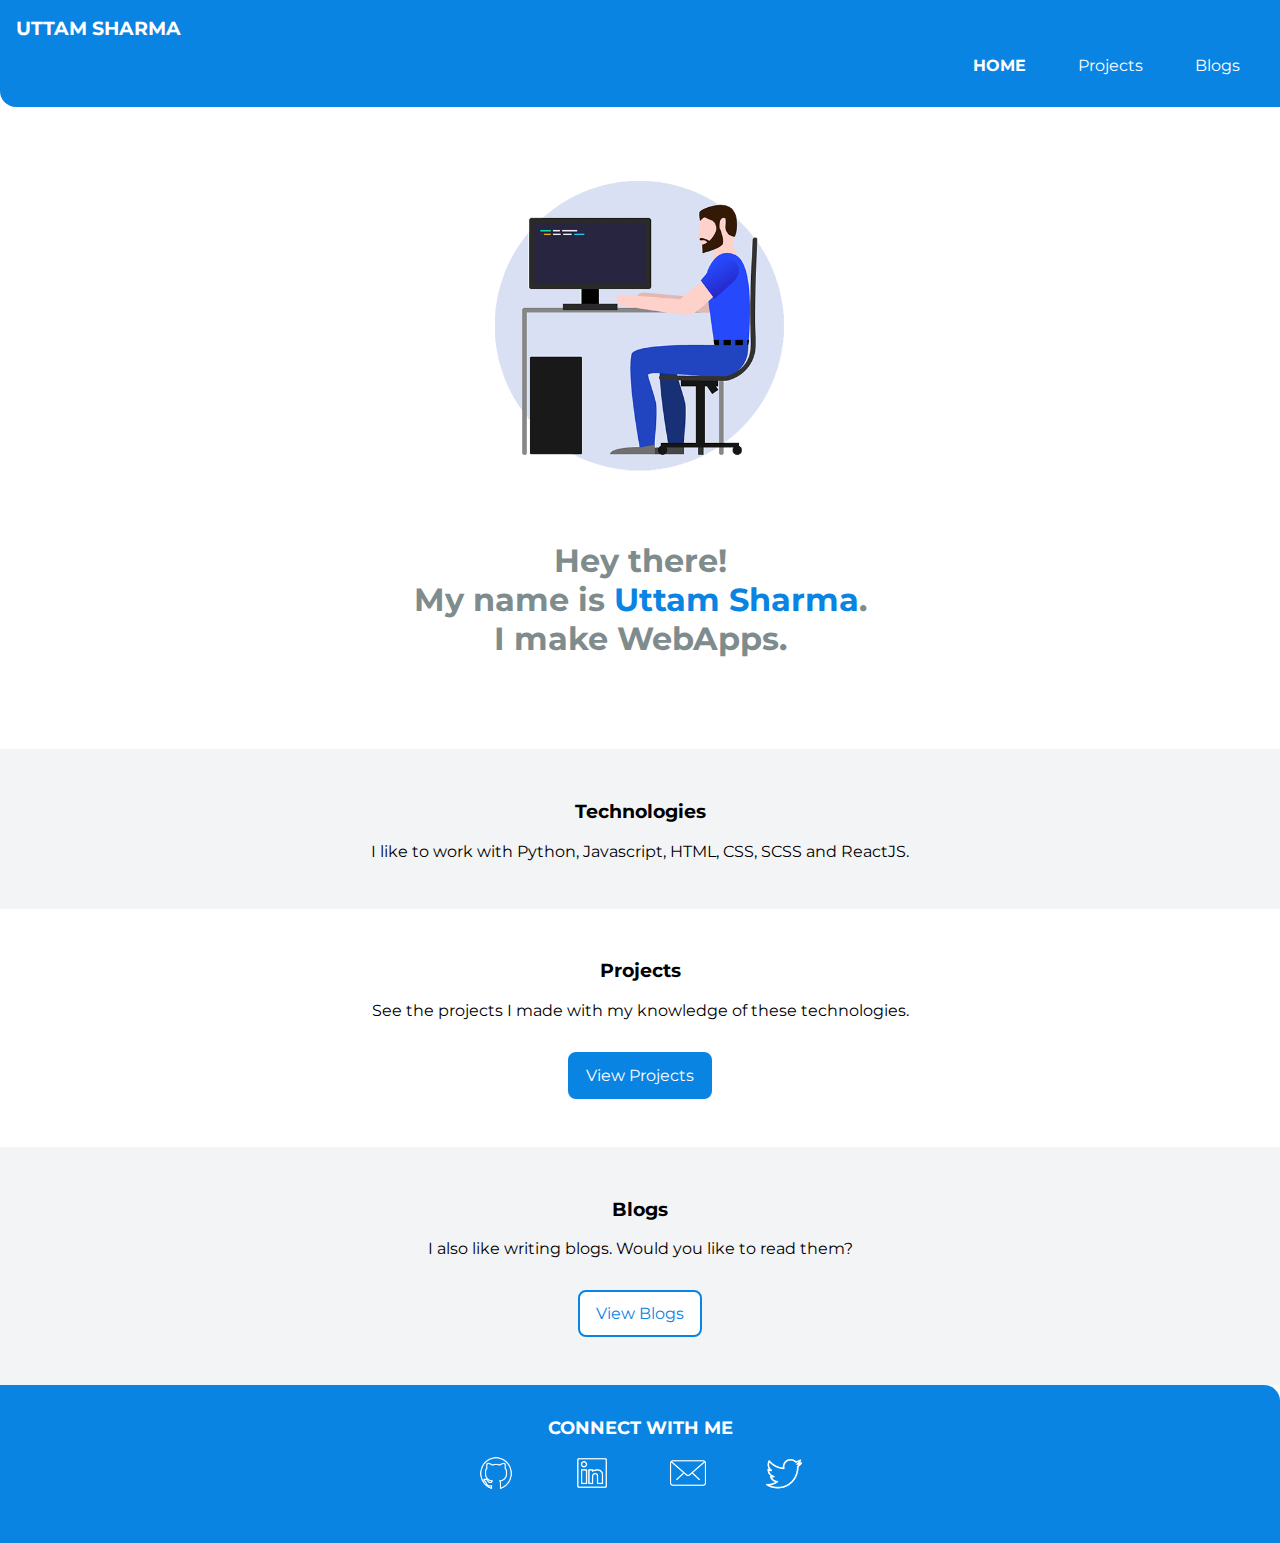
<file: index.html>
<!DOCTYPE html>
<html lang="en">

<head>
    <meta charset="UTF-8">
    <meta http-equiv="X-UA-Compatible" content="IE=edge">
    <meta name="viewport" content="width=device-width, initial-scale=1.0">
    <link rel="stylesheet" href="styles.css" />
    <title>Uttam</title>
</head>

<body>
    <nav class="navigation container">
        <div class="nav-brand">UTTAM SHARMA</div>
        <ul class="unordered-list nav-pills">
            <li class="inline-list-item">
                <a class="link active-link" href="/">HOME</a>
            </li>
            <li class="inline-list-item">
                <a class="link" href="/projects.html">Projects</a>
            </li>
            <li class="inline-list-item">
                <a class="link" href="/blogs.html">Blogs</a>
            </li>
        </ul>
    </nav>

    <header class="hero">
        <img class="hero-img" src="/images/hero.gif" alt="">
        <h1 class="hero-heading">Hey there! <br>
            My name is <span class="heading-inverted">Uttam Sharma</span>.
            <br>I make WebApps.
        </h1>
        <h1 class="hero-heading"></h1>
    </header>

    <section class="section ow">
        <div class="container container-center">
            <h3>Technologies</h3>
            <p>I like to work with Python, Javascript, HTML, CSS, SCSS and ReactJS.</p>
        </div>
    </section>

    <section class="section">
        <div class="container container-center">
            <h3>Projects</h3>
            <p>See the projects I made with my knowledge of these technologies.</p>
            <a href="/projects.html" class="link primary-link">View Projects</a>
        </div>
    </section>

    <section class="section ow">
        <div class="container container-center">
            <h3>Blogs</h3>
            <p>I also like writing blogs. Would you like to read them?</p>
            <a href="/blogs.html" class="link secondary-link">View Blogs</a>
        </div>
    </section>

    <footer class="footer">
        <div class="footer-header">CONNECT WITH ME</div>
        <ul class="social-links unordered-list">
            <li class="inline-list-item">
                <a class="link" href="https://github.com/LordUttam/" target="_blank">
                    <img class="social-icons" src="/images/github1.png" alt="Github" />
                </a>
            </li>

            <li class="inline-list-item">
                <a class="link" href="https://www.linkedin.com/in/uttam-sharma-55a588178/" target="_blank">
                    <img class="social-icons" src="/images/linkedin.png" alt="LinkedIn">
                </a>
            </li>

            <li class="inline-list-item">
                <a class="link" href="mailto:sharmaji.uttam@gmail.com" target="_blank">
                    <img class="social-icons" src="/images/mail1.png" alt="Mail" />
                </a>
            </li>

            <li class="inline-list-item">
                <a class="link" href="https://twitter.com/LordUttam" target="_blank">
                    <img class="social-icons" src="/images/twitter1.png" alt="Twitter" />
                </a>
            </li>
        </ul>
    </footer>

</body>

</html>
</file>
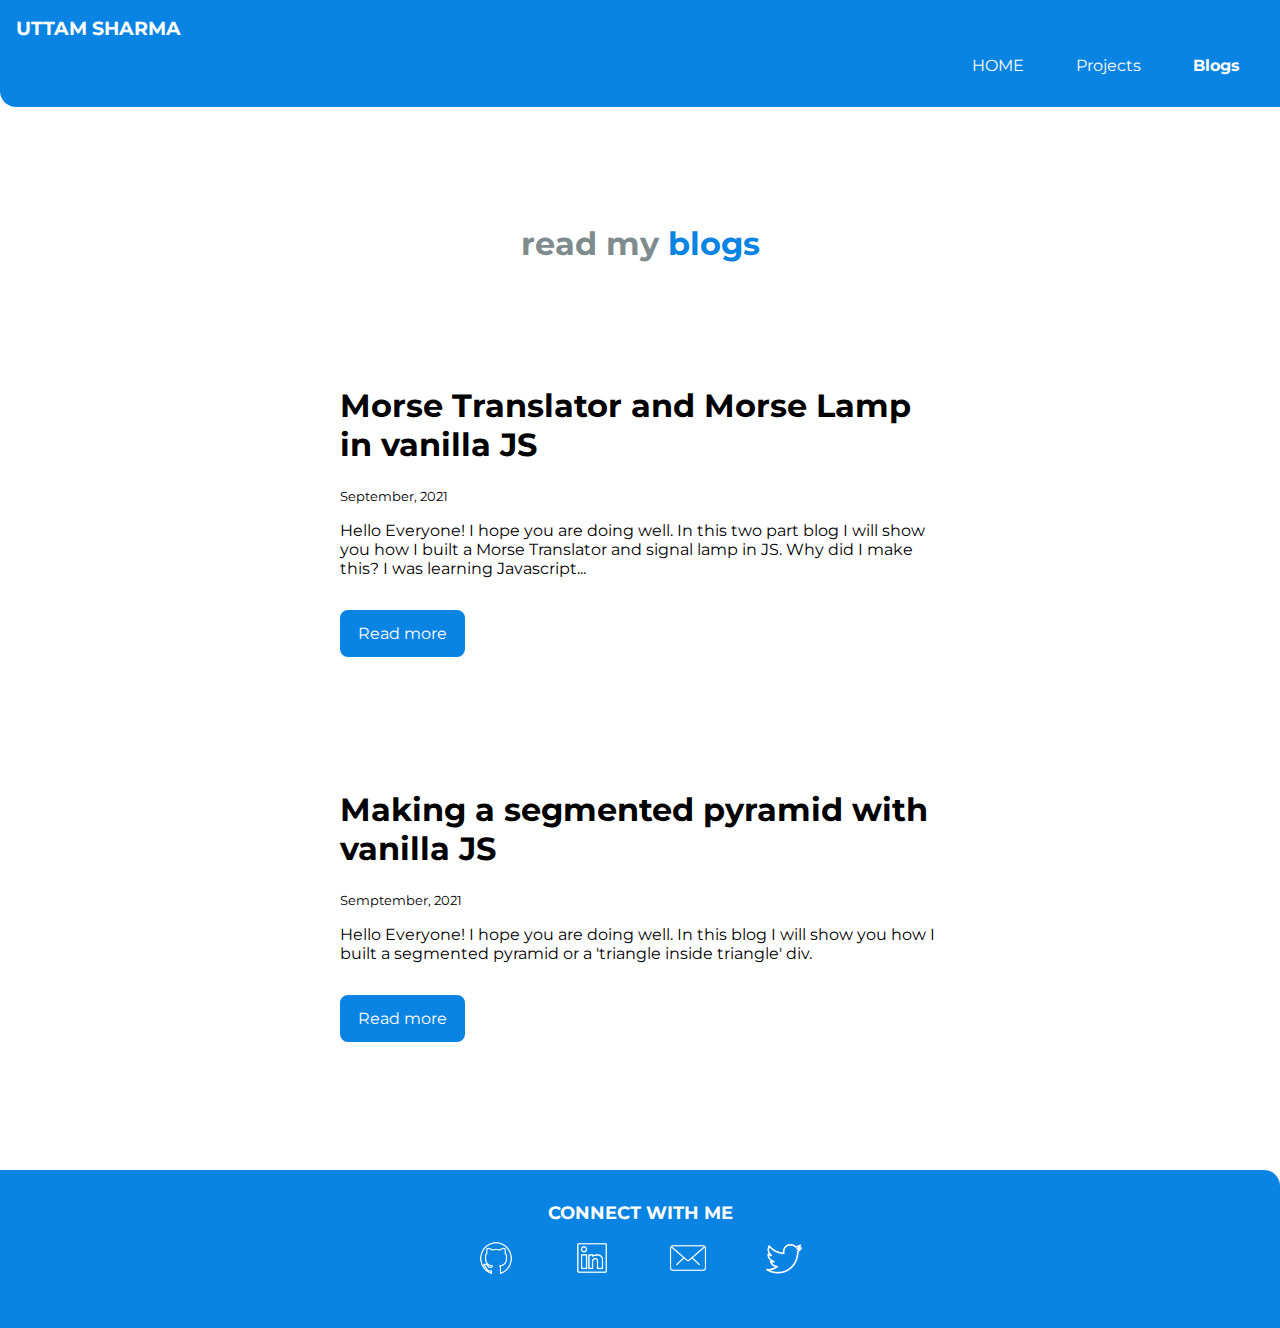
<file: blogs.html>
<!DOCTYPE html>
<html lang="en">

<head>
    <meta charset="UTF-8">
    <meta http-equiv="X-UA-Compatible" content="IE=edge">
    <meta name="viewport" content="width=device-width, initial-scale=1.0">
    <link rel="stylesheet" href="styles.css" />
    <title>Uttam | Blogs</title>
</head>

<body>

    <nav class="navigation container">
        <div class="nav-brand">UTTAM SHARMA</div>
        <ul class="unordered-list nav-pills">
            <li class="inline-list-item">
                <a class="link" href="/">HOME</a>
            </li>
            <li class="inline-list-item">
                <a class="link" href="/projects.html">Projects</a>
            </li>
            <li class="inline-list-item">
                <a class="link active-link" href="/blogs.html">Blogs</a>
            </li>
        </ul>
    </nav>

    <header class="hero" style="padding: 5rem;">
        <h1 class="hero-heading">read my<span class="heading-inverted"> blogs</span></h1>
    </header>

    <ul class="unordered-list">
        <li>
            <article class="showcase-blog container container-center">
                <h1>Morse Translator and Morse Lamp in vanilla JS</h1>
                <small>September, 2021</small>
                <p>
                    Hello Everyone! I hope you are doing well. In this two part blog I will show
                    you how I built a Morse Translator and signal lamp in JS.
                    Why did I make this? I was learning Javascript...
                </p>

                <a class="link primary-link"
                    href="https://uttam.hashnode.dev/morse-translator-and-morse-lamp-in-vanilla-js">Read more</a>
            </article>
        </li>

        <li>
            <article class="showcase-blog container container-center">
                <h1>Making a segmented pyramid with vanilla JS</h1>
                <small>Semptember, 2021</small>
                <p>
                    Hello Everyone! I hope you are doing well. In this blog I will
                    show you how I built a segmented pyramid or a 'triangle inside triangle' div.
                </p>

                <a class="link primary-link" href="https://uttam.hashnode.dev/making-segmented-pyramid-with-css">Read
                    more</a>
            </article>
        </li>

    </ul>


    <footer class="footer">
        <div class="footer-header">CONNECT WITH ME</div>
        <ul class="social-links unordered-list">
            <li class="inline-list-item">
                <a class="link" href="https://github.com/LordUttam/" target="_blank">
                    <img class="social-icons" src="images/github1.png" alt="Github" />
                </a>
            </li>

            <li class="inline-list-item">
                <a class="link" href="https://www.linkedin.com/in/uttam-sharma-55a588178/" target="_blank">
                    <img class="social-icons" src="images/linkedin.png" alt="LinkedIn">
                </a>
            </li>

            <li class="inline-list-item">
                <a class="link" href="mailto:sharmaji.uttam@gmail.com" target="_blank">
                    <img class="social-icons" src="images/mail1.png" alt="Mail" />
                </a>
            </li>

            <li class="inline-list-item">
                <a class="link" href="https://twitter.com/LordUttam" target="_blank">
                    <img class="social-icons" src="/images/twitter1.png" alt="Twitter" />
                </a>
            </li>
        </ul>
    </footer>

</body>

</html>
</file>
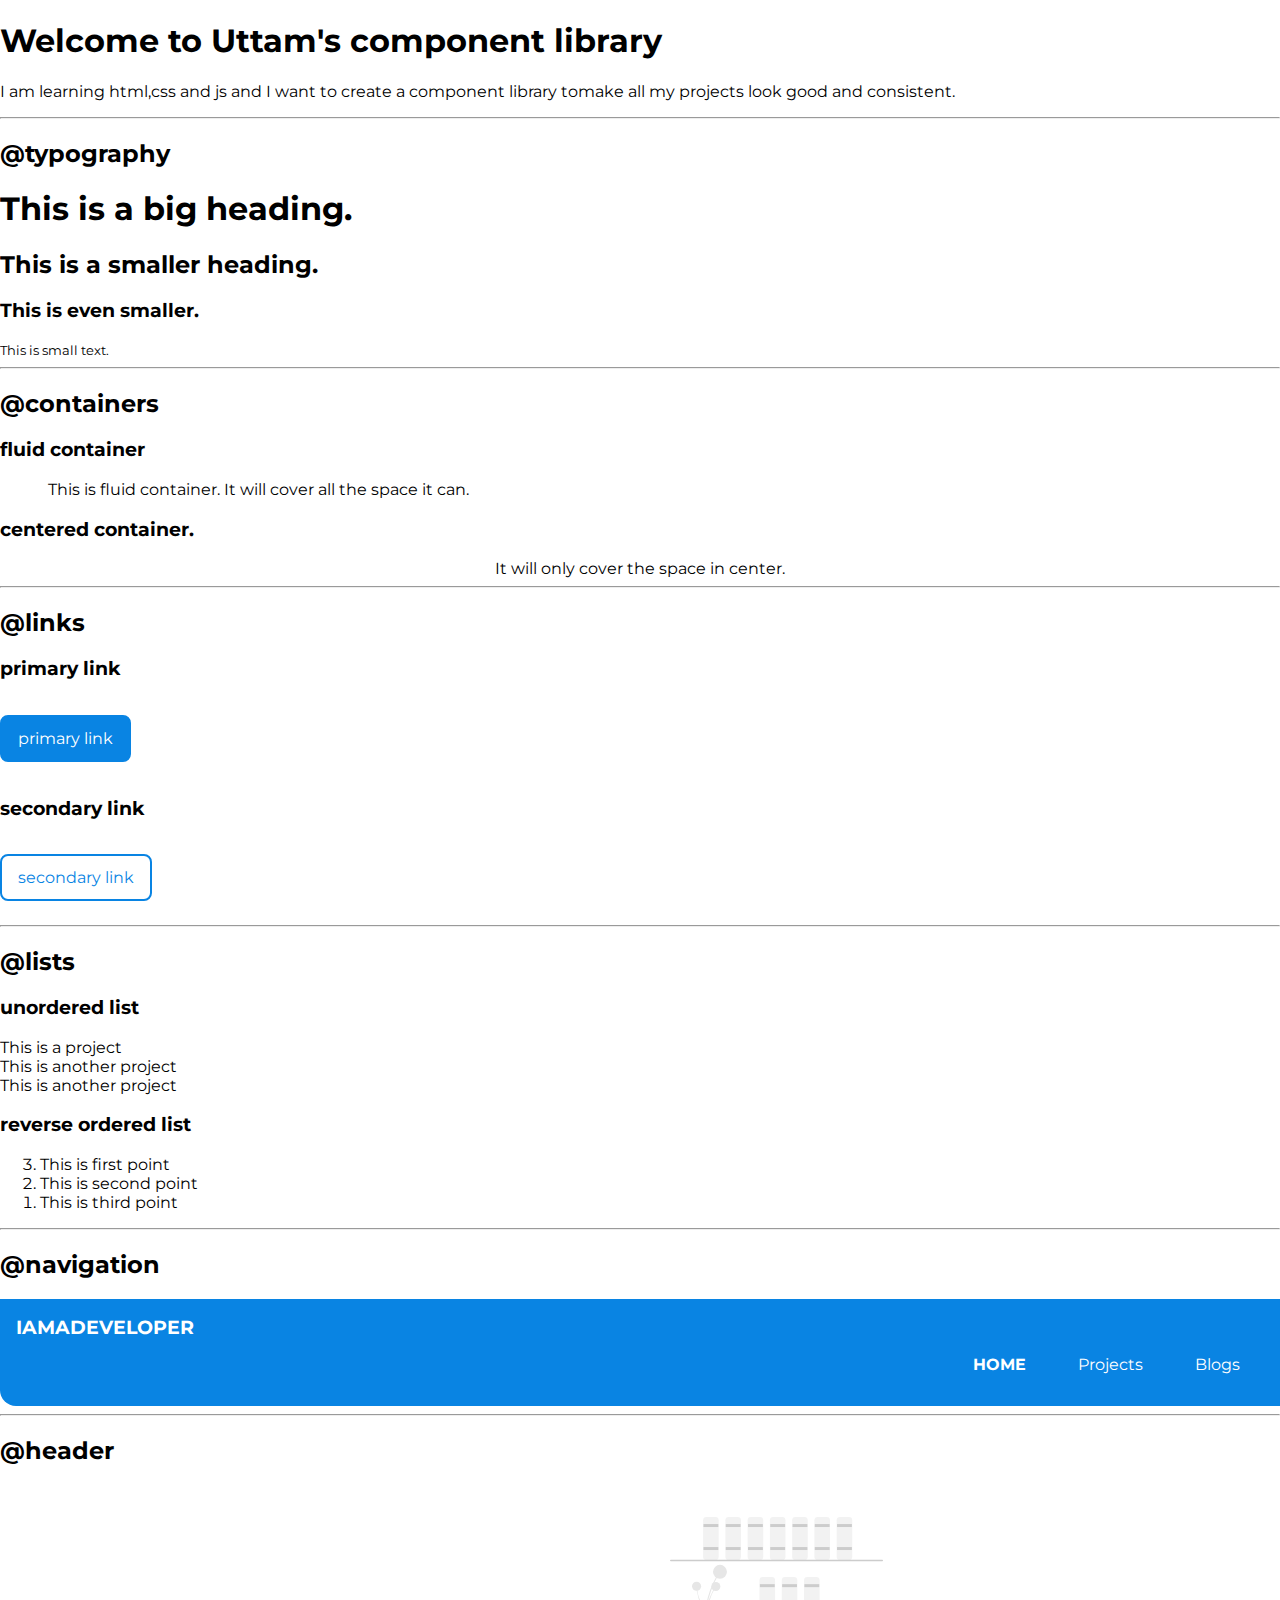
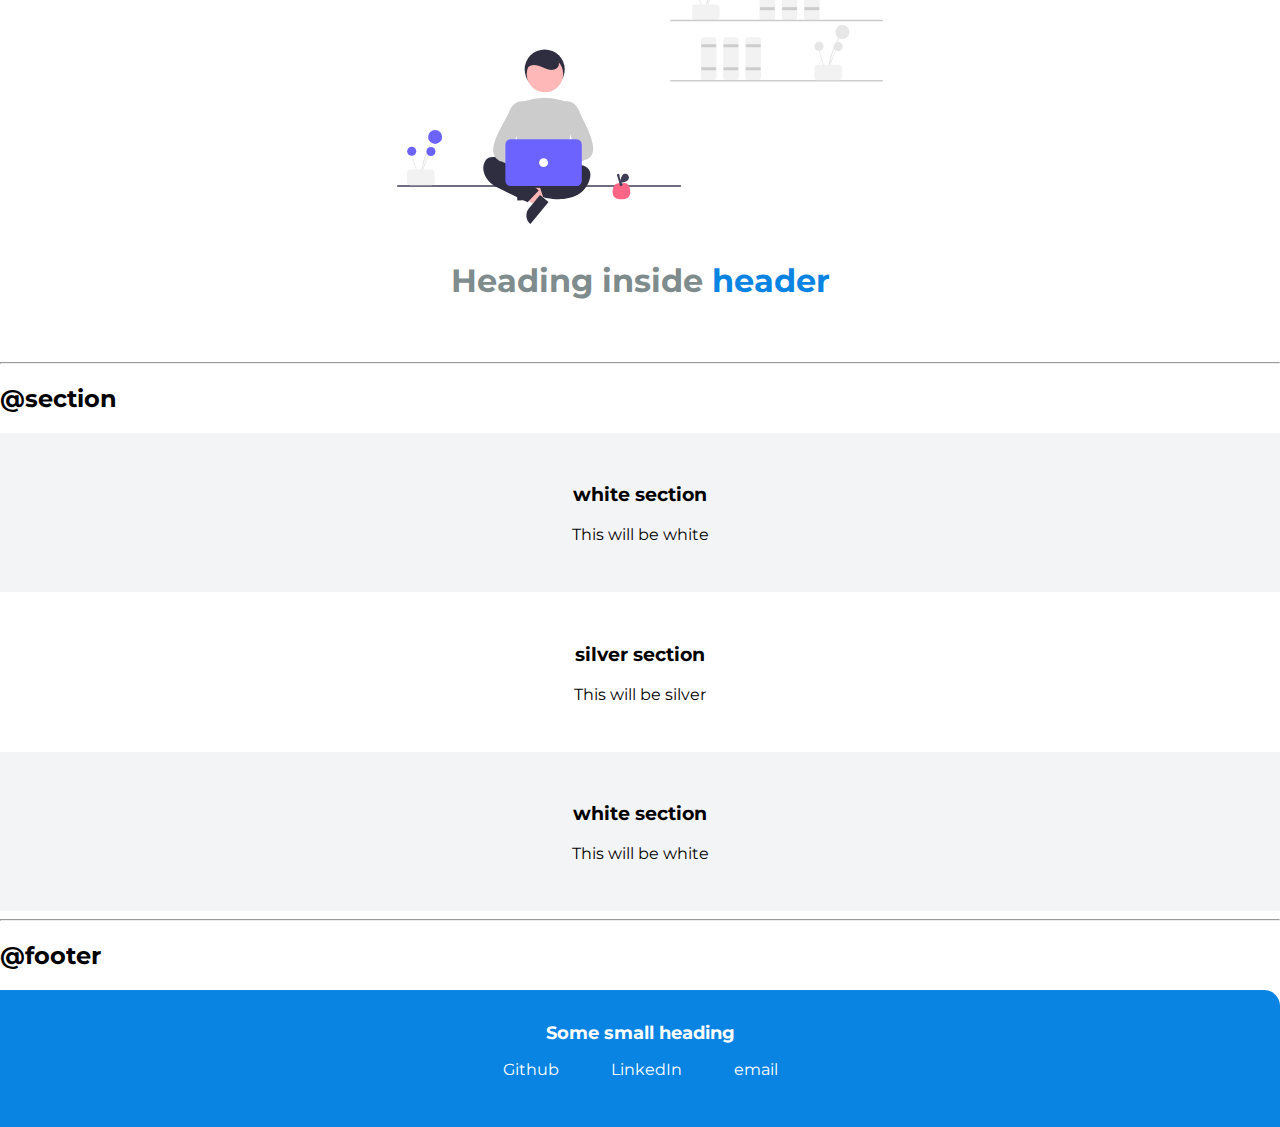
<file: components.html>
<!DOCTYPE html>
<html lang="en">
<head>
    <meta charset="UTF-8">
    <meta http-equiv="X-UA-Compatible" content="IE=edge">
    <meta name="viewport" content="width=device-width, initial-scale=1.0">
    <link rel="stylesheet" href="styles.css">
    <title>components</title>
</head>
<body>
    <h1>Welcome to Uttam's component library</h1>
    <p>I am learning html,css and js and I want to create 
        a component library tomake all my projects look good and consistent.</p>
    
    <hr>

    <h2>@typography</h2>
    <h1>This is a big heading.</h1>
    <h2>This is a smaller heading.</h2>
    <h3>This is even smaller.</h3>
    <small>This is small text.</small>

    <hr>

    <h2>@containers</h2>
    <h3>fluid container</h3>
    <div class="container">This is fluid container. It will cover all the space it can.</div>
    <h3>centered container.</h3>
    <div class="container container-center">It will only cover the space in center.</div>

    <hr>

    <h2>@links</h2>
    <h3>primary link</h3>
    <a href="" class="link primary-link">primary link</a>
    <h3>secondary link</h3>
    <a href="" class="link secondary-link">secondary link</a>

    <hr>
    <h2>@lists</h2>
    <h3>unordered list</h3>

    <ul class="unordered-list">
        <li>This is a project</li>
        <li>This is another project</li>
        <li>This is another project</li>
    </ul>

    <h3> reverse ordered list</h3>
    <ol reversed>
        <li>This is first point</li>
        <li>This is second point</li>
        <li>This is third point</li>
    </ol>
    
    <hr>

    <h2>@navigation</h2>
    <nav class="navigation container">
        <div class="nav-brand">IAMADEVELOPER</div>
        <ul class="unordered-list nav-pills">
            <li class="inline-list-item">
                <a class="link active-link" href="/">HOME</a>
            </li>
            <li class="inline-list-item">
                <a class="link" href="/projects.html">Projects</a>
            </li>
            <li class="inline-list-item">
                <a class="link" href="/blogs.html">Blogs</a>
            </li>
        </ul>
    </nav>
    <hr>
    
    <h2>@header</h2>
    <header class="hero">
        <img class="hero-img" src="images/hero.svg" alt="">
        <h1 class="hero-heading">Heading inside <span class="heading-inverted">header</span></h1>
    </header>

    <hr>
    <h2>@section</h2>
    <section class="section">
        <h3>white section</h3>
        <p>This will be white</p>
    </section>

    <section class="section ow">
        <h3>silver section</h3>
        <p>This will be silver</p>
    </section>
    
    <section class="section">
        <h3>white section</h3>
        <p>This will be white</p>
    </section>
    <hr>

    <h2>@footer</h2>
    <footer class="footer">
        <div class="footer-header">Some small heading</div>
        <ul class="social-links unordered-list">
            <li class="inline-list-item"><a class="link" href="#">Github</a></li>
            <li class="inline-list-item"><a class="link" href="#">LinkedIn</a></li>
            <li class="inline-list-item"><a class="link" href="#">email</a></li>
        </ul>
    </footer>


</body>
</html>
</file>
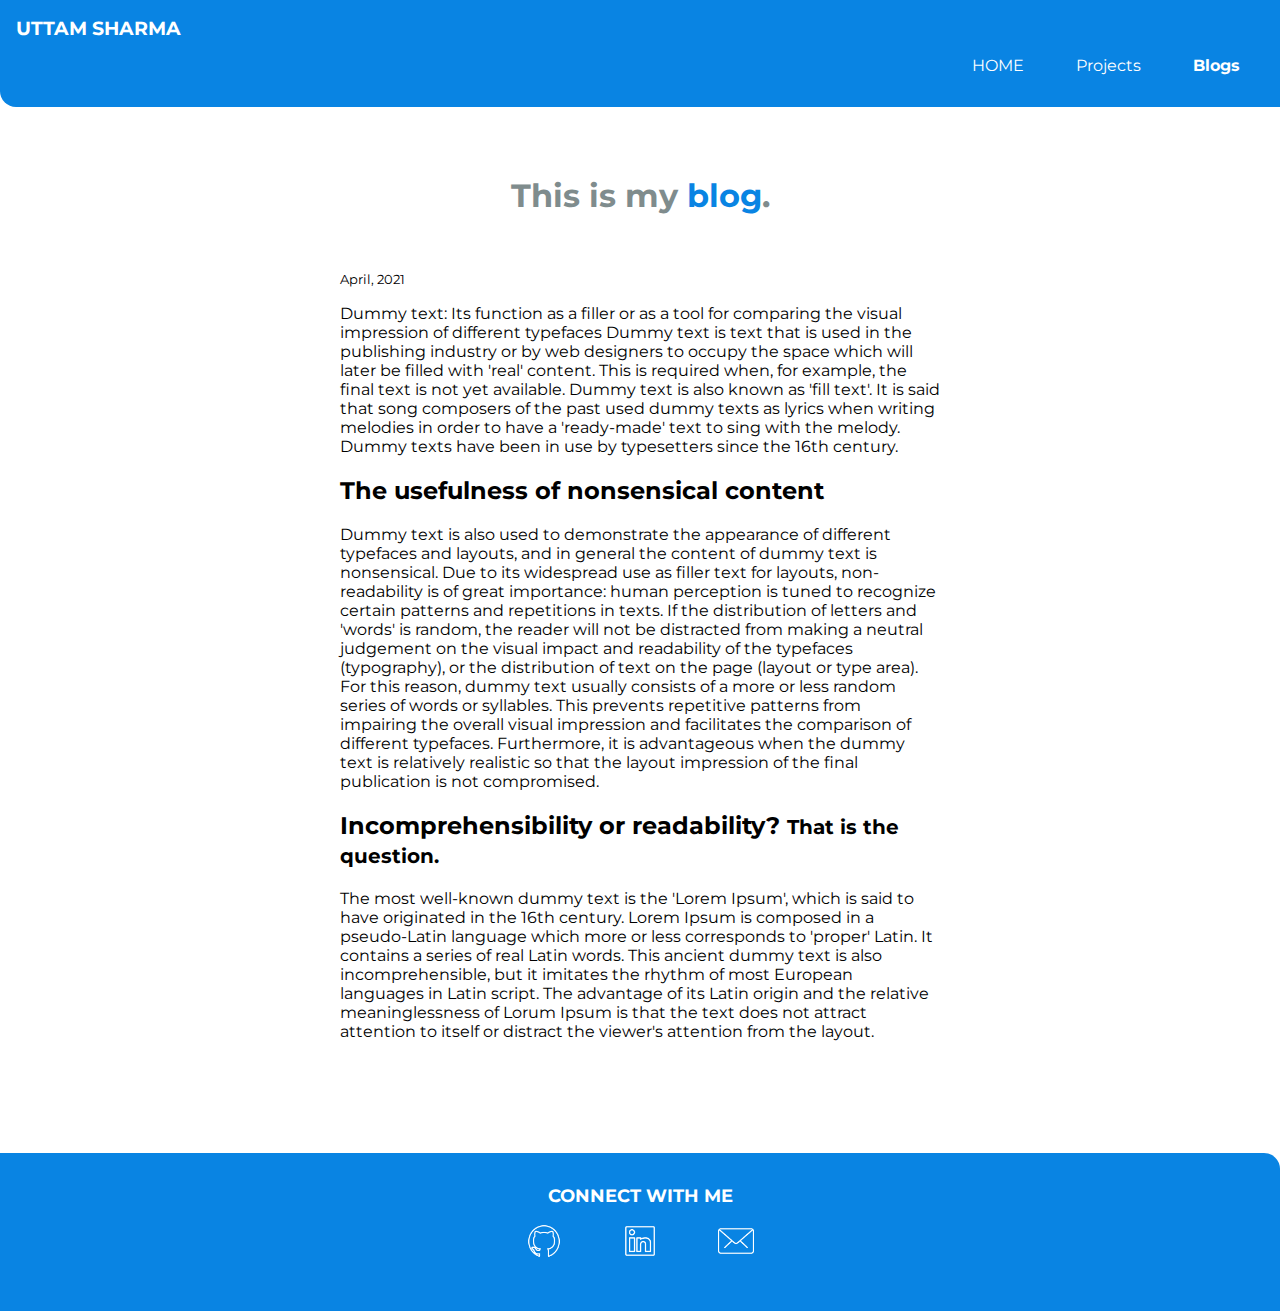
<file: demoblog.html>
<!DOCTYPE html>
<html lang="en">
<head>
    <meta charset="UTF-8">
    <meta http-equiv="X-UA-Compatible" content="IE=edge">
    <meta name="viewport" content="width=device-width, initial-scale=1.0">
    <link rel="stylesheet" href="styles.css" />
    <title>Uttam | Blog</title>
</head>
<body>

    <nav class="navigation container">
        <div class="nav-brand">UTTAM SHARMA</div>
        
        <ul class="unordered-list nav-pills">
            <li class="inline-list-item">
                <a class="link" href="/">HOME</a>
            </li>
            <li class="inline-list-item">
                <a class="link" href="/projects.html">Projects</a>
            </li>
            <li class="inline-list-item">
                <a class="link active-link" href="/blogs.html">Blogs</a>
            </li>
        </ul>
    </nav>

    
    <header class="hero">
        <h1 class="hero-heading">This is my <span class="heading-inverted">blog</span>.</h1>
    </header>



    <article class="container-center showcase-blog">
        <small>April, 2021</small>
        <p>
            Dummy text: Its function as a filler or as a tool for comparing the visual impression of different typefaces Dummy text is text that is used in the publishing industry or by web designers to occupy the space which will later be filled with 'real' content. This is required when, for example, the final text is not yet available. Dummy text is also known as 'fill text'. It is said that song composers of the past used dummy texts as lyrics when writing melodies in order to have a 'ready-made' text to sing with the melody. Dummy texts have been in use by typesetters since the 16th century.
        </p>

        <h2>The usefulness of nonsensical content</h2>
        <p>
            Dummy text is also used to demonstrate the appearance of different typefaces and layouts, and in general the content of dummy text is nonsensical. Due to its widespread use as filler text for layouts, non-readability is of great importance: human perception is tuned to recognize certain patterns and repetitions in texts. If the distribution of letters and 'words' is random, the reader will not be distracted from making a neutral judgement on the visual impact and readability of the typefaces (typography), or the distribution of text on the page (layout or type area). For this reason, dummy text usually consists of a more or less random series of words or syllables. This prevents repetitive patterns from impairing the overall visual impression and facilitates the comparison of different typefaces. Furthermore, it is advantageous when the dummy text is relatively realistic so that the layout impression of the final publication is not compromised.
        </p>
        

        <h2> Incomprehensibility or readability? <small>That is the question.</small> </h2>
        <p>
            The most well-known dummy text is the 'Lorem Ipsum', which is said to have originated in the 16th century. Lorem Ipsum is composed in a pseudo-Latin language which more or less corresponds to 'proper' Latin. It contains a series of real Latin words. This ancient dummy text is also incomprehensible, but it imitates the rhythm of most European languages in Latin script. The advantage of its Latin origin and the relative meaninglessness of Lorum Ipsum is that the text does not attract attention to itself or distract the viewer's attention from the layout.
        </p>
        
    </article>

    
    <footer class="footer">
        <div class="footer-header">CONNECT WITH ME</div>
        <ul class="social-links unordered-list">
            <li class="inline-list-item">
                <a class="link" href="https://github.com/LordUttam/">
                <img class="social-icons" src="images/github1.png" alt="Github"/>
            </a>
            </li>
            
            <li class="inline-list-item">
                <a class="link" href="https://www.linkedin.com/in/uttam-sharma-55a588178/">
                    <img class="social-icons" src="images/linkedin.png" alt="LinkedIn">
                </a>
            </li>
            
            <li class="inline-list-item">
                <a class="link" href="mailto:sharmaji.uttam@gmail.com">
                    <img class="social-icons" src="images/mail1.png" alt="Mail"/>
                </a>
            </li>
        </ul>
    </footer>

    
</body>
</html>
</file>
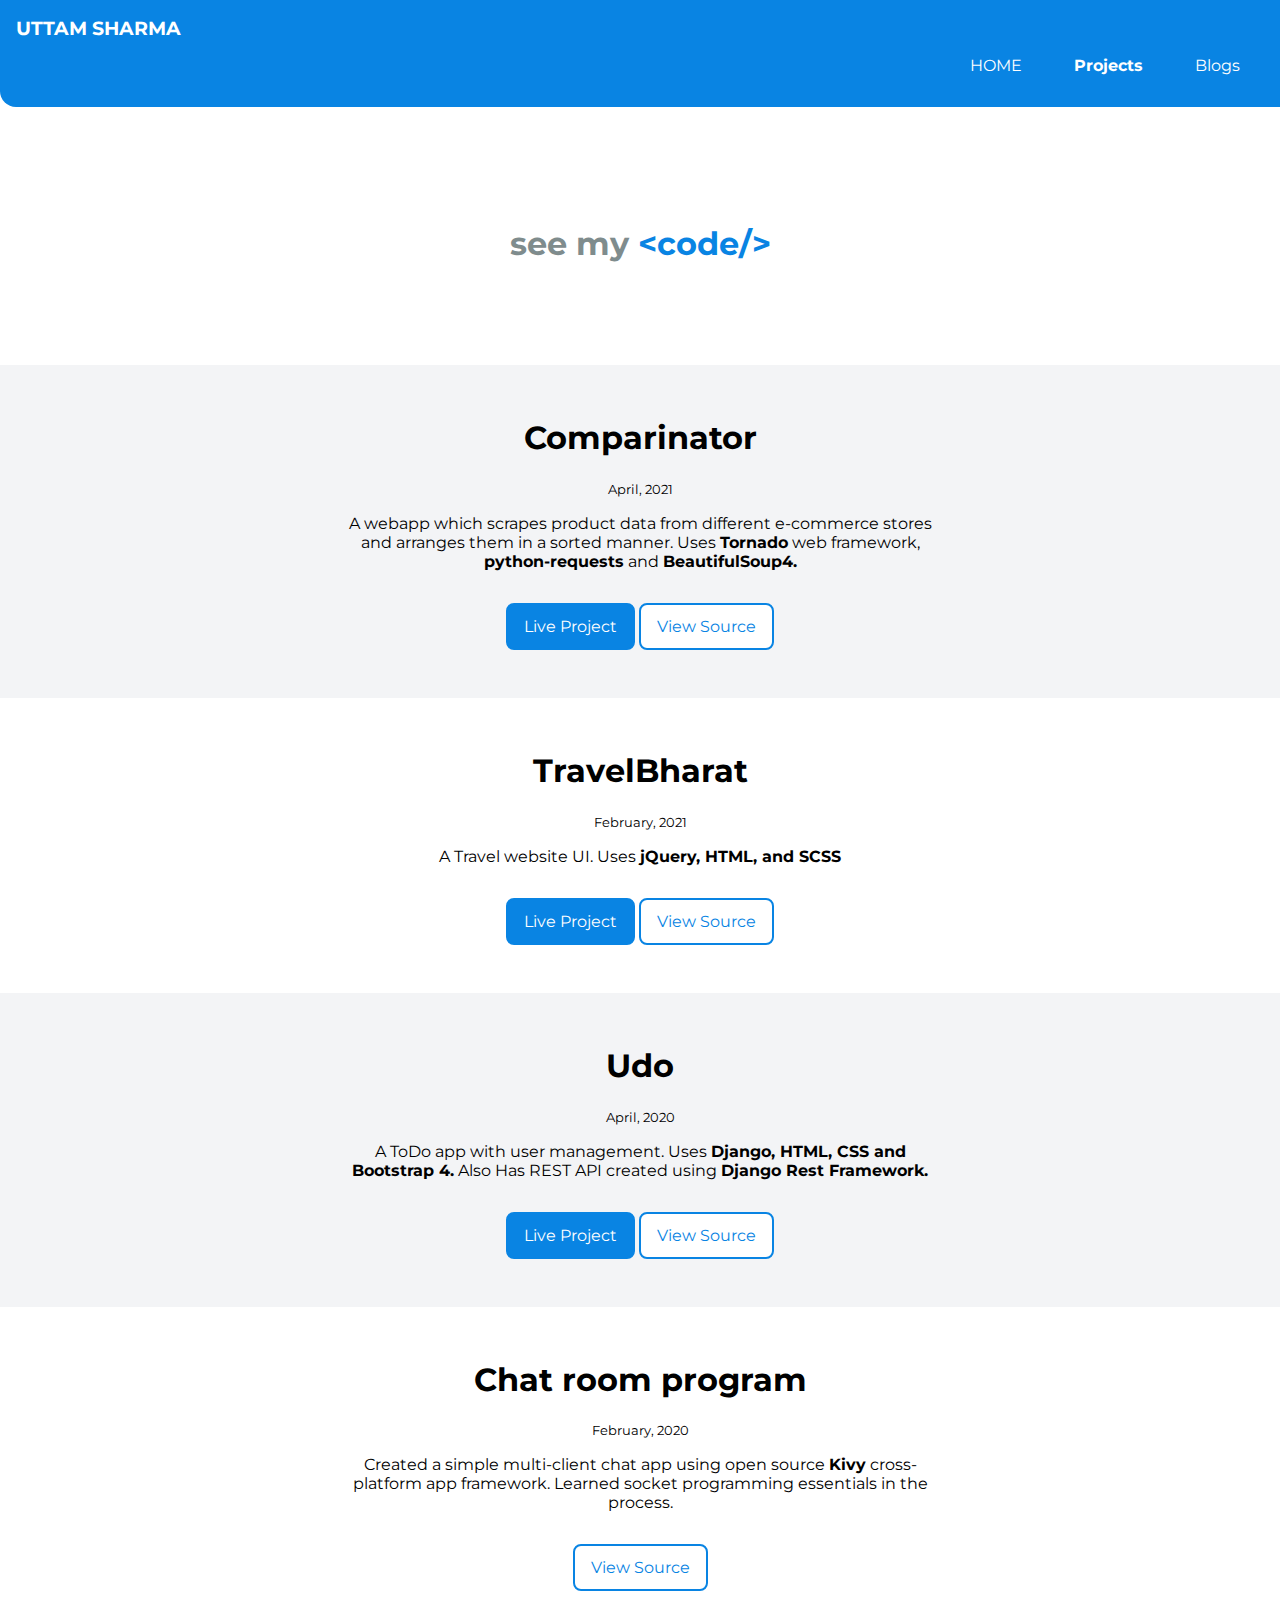
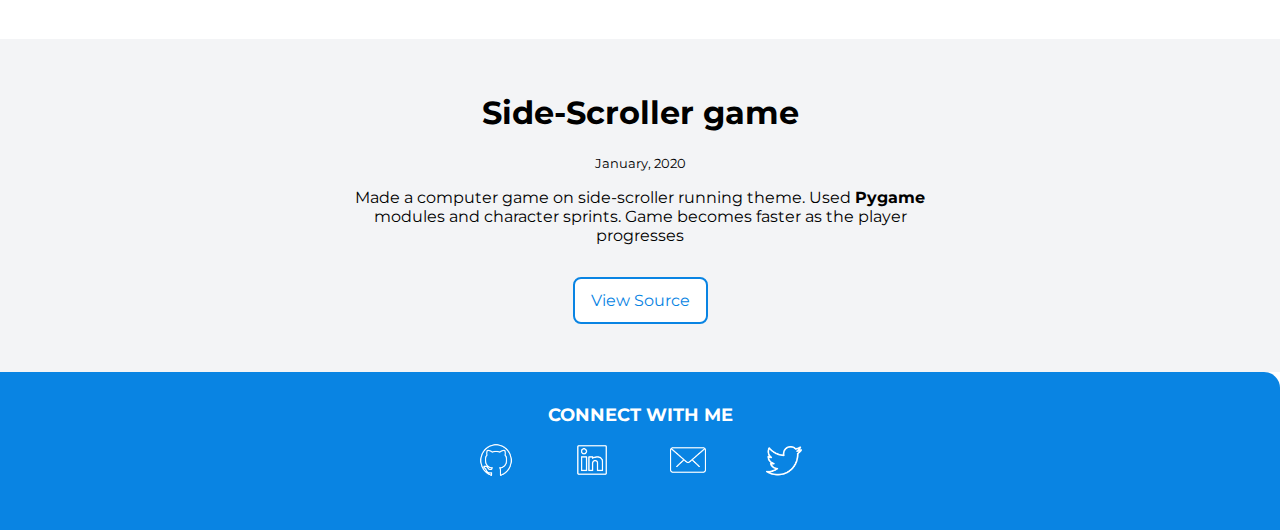
<file: other-projects.html>
<!DOCTYPE html>
<html lang="en">

<head>
    <meta charset="UTF-8">
    <meta http-equiv="X-UA-Compatible" content="IE=edge">
    <meta name="viewport" content="width=device-width, initial-scale=1.0">
    <link rel="stylesheet" href="styles.css" />
    <title>Uttam | Projects</title>
</head>

<body>
    <nav class="navigation container">
        <div class="nav-brand">UTTAM SHARMA</div>
        <ul class="unordered-list nav-pills">
            <li class="inline-list-item">
                <a class="link" href="/">HOME</a>
            </li>
            <li class="inline-list-item">
                <a class="link active-link" href="/projects.html">Projects</a>
            </li>
            <li class="inline-list-item">
                <a class="link" href="/blogs.html">Blogs</a>
            </li>
        </ul>
    </nav>

    <header class="hero" style="padding: 5rem;">
        <h1 class="hero-heading">see my<span class="heading-inverted"> &lt;code/&gt; </span></h1>
    </header>

    <article class="showcase-list section">
        <div class="container container-center">
            <h1>Comparinator</h1>
            <small>April, 2021</small>
            <p>A webapp which scrapes product data from different e-commerce
                stores and arranges them in a sorted manner.
                Uses <strong>Tornado</strong> web framework, <strong>python-requests</strong> and
                <strong>BeautifulSoup4.</strong>
            </p>

            <a class="link primary-link" href="https://compare-and-buy.herokuapp.com/">Live Project</a>
            <a class="link secondary-link" href="https://github.com/LordUttam/Comparinator/">View Source</a>
        </div>
    </article>

    <article class="showcase-list section">
        <div class="container container-center">
            <h1>TravelBharat</h1>
            <small>February, 2021</small>
            <p>A Travel website UI.
                Uses <strong>jQuery, HTML, and SCSS</strong>
            </p>

            <a class="link primary-link" href="https://travelbharat.netlify.app/">Live Project</a>
            <a class="link secondary-link" href="https://github.com/LordUttam/TravelBharat/">View Source</a>
        </div>
    </article>

    <article class="showcase-list section">
        <div class="container container-center">
            <h1>Udo</h1>
            <small>April, 2020</small>
            <p>A ToDo app with user management.
                Uses <strong>Django, HTML, CSS and Bootstrap 4.</strong>
                Also Has REST API created using <strong>Django Rest Framework.</strong>
            </p>

            <a class="link primary-link" href="https://udo.pythonanywhere.com/">Live Project</a>
            <a class="link secondary-link" href="https://github.com/LordUttam/Udo/">View Source</a>
        </div>
    </article>

    <article class="showcase-list section">
        <div class="container container-center">
            <h1>Chat room program</h1>
            <small>February, 2020</small>
            <p>Created a simple multi-client chat app using
                open source <strong>Kivy</strong> cross-platform app framework.
                Learned socket programming essentials in the process.
            </p>

            <a class="link secondary-link" href="https://github.com/LordUttam/Comparinator/">View Source</a>
        </div>
    </article>

    <article class="showcase-list section">
        <div class="container container-center">
            <h1>Side-Scroller game</h1>
            <small>January, 2020</small>
            <p>Made a computer game on side-scroller running theme.
                Used <strong>Pygame</strong> modules and character sprints.
                Game becomes faster as the player progresses
            </p>

            <a class="link secondary-link" href="https://github.com/LordUttam/Udo/">View Source</a>
        </div>
    </article>


    <footer class="footer">
        <div class="footer-header">CONNECT WITH ME</div>
        <ul class="social-links unordered-list">
            <li class="inline-list-item">
                <a class="link" href="https://github.com/LordUttam/" target="_blank">
                    <img class="social-icons" src="images/github1.png" alt="Github" />
                </a>
            </li>

            <li class="inline-list-item">
                <a class="link" href="https://www.linkedin.com/in/uttam-sharma-55a588178/" target="_blank">
                    <img class="social-icons" src="images/linkedin.png" alt="LinkedIn">
                </a>
            </li>

            <li class="inline-list-item">
                <a class="link" href="mailto:sharmaji.uttam@gmail.com" target="_blank">
                    <img class="social-icons" src="images/mail1.png" alt="Mail" />
                </a>
            </li>

            <li class="inline-list-item">
                <a class="link" href="https://twitter.com/LordUttam" target="_blank">
                    <img class="social-icons" src="/images/twitter1.png" alt="Twitter" />
                </a>
            </li>
        </ul>
    </footer>

</body>

</html>
</file>
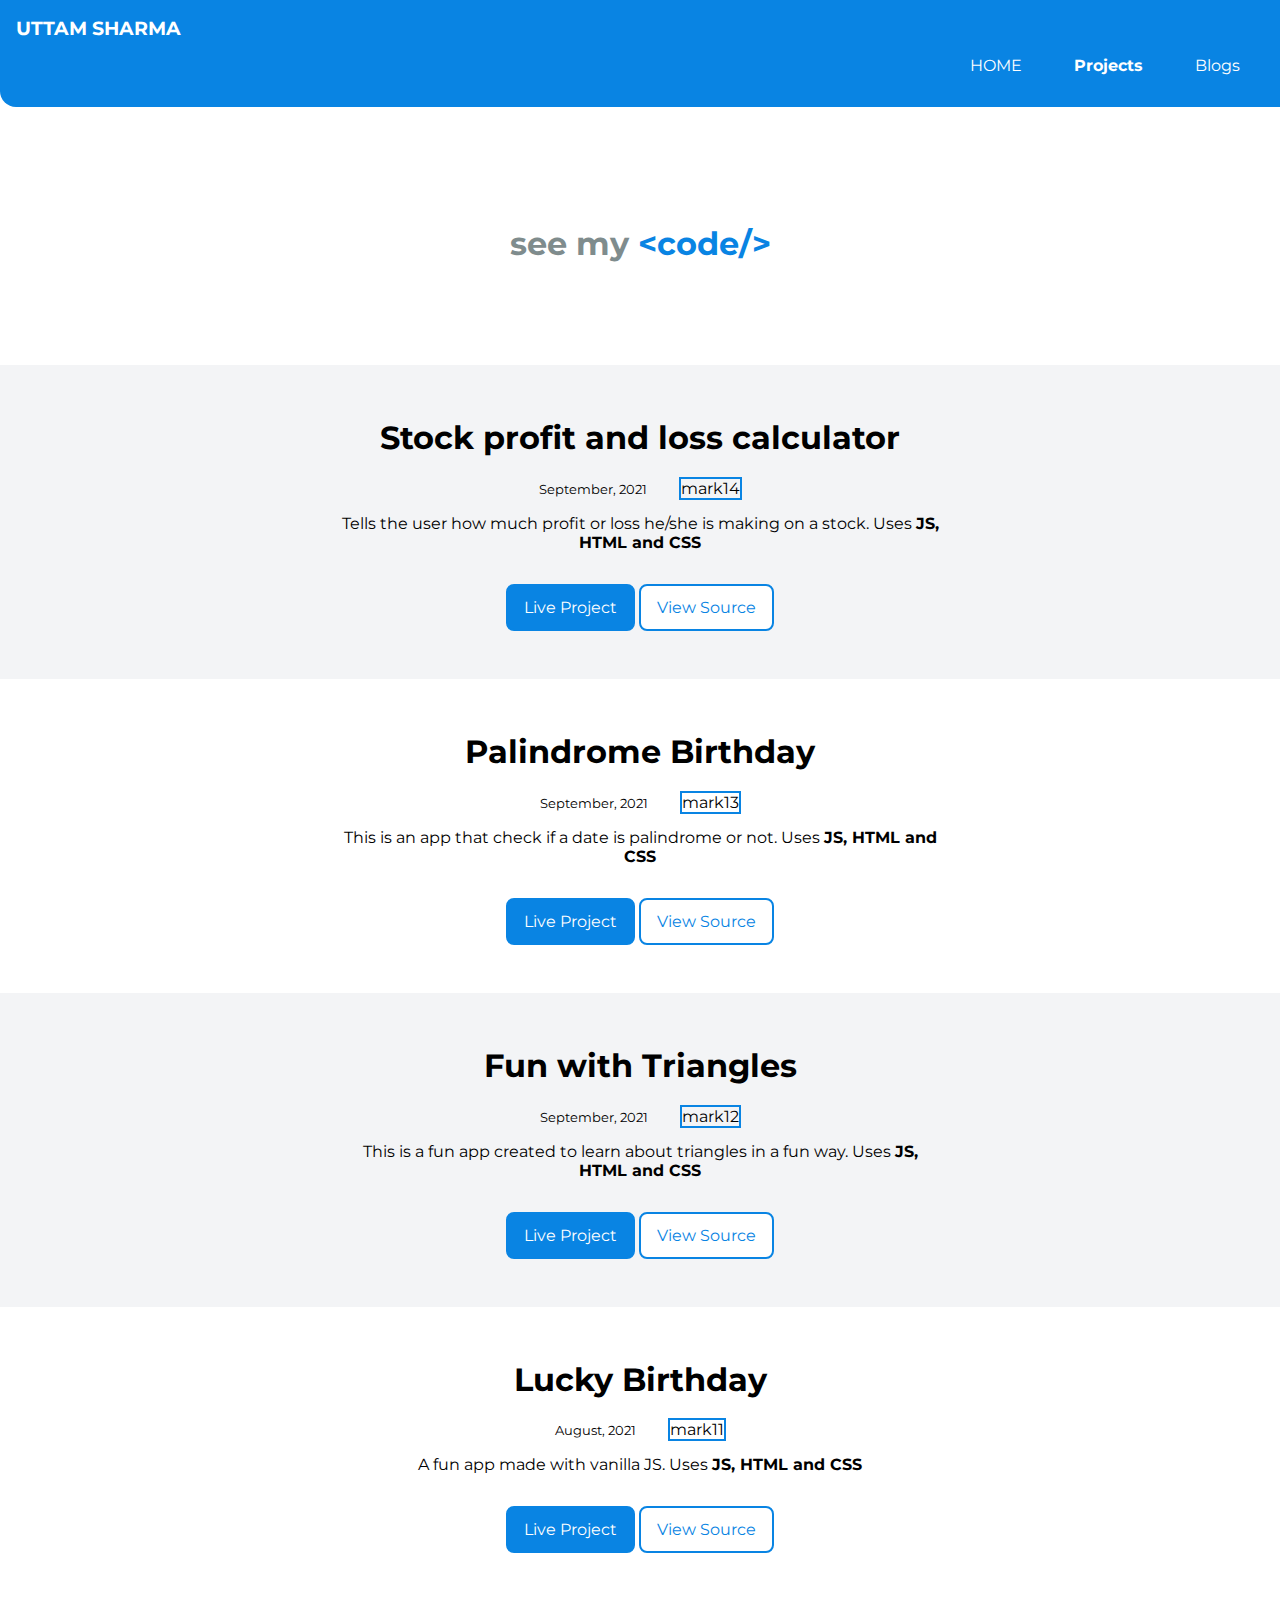
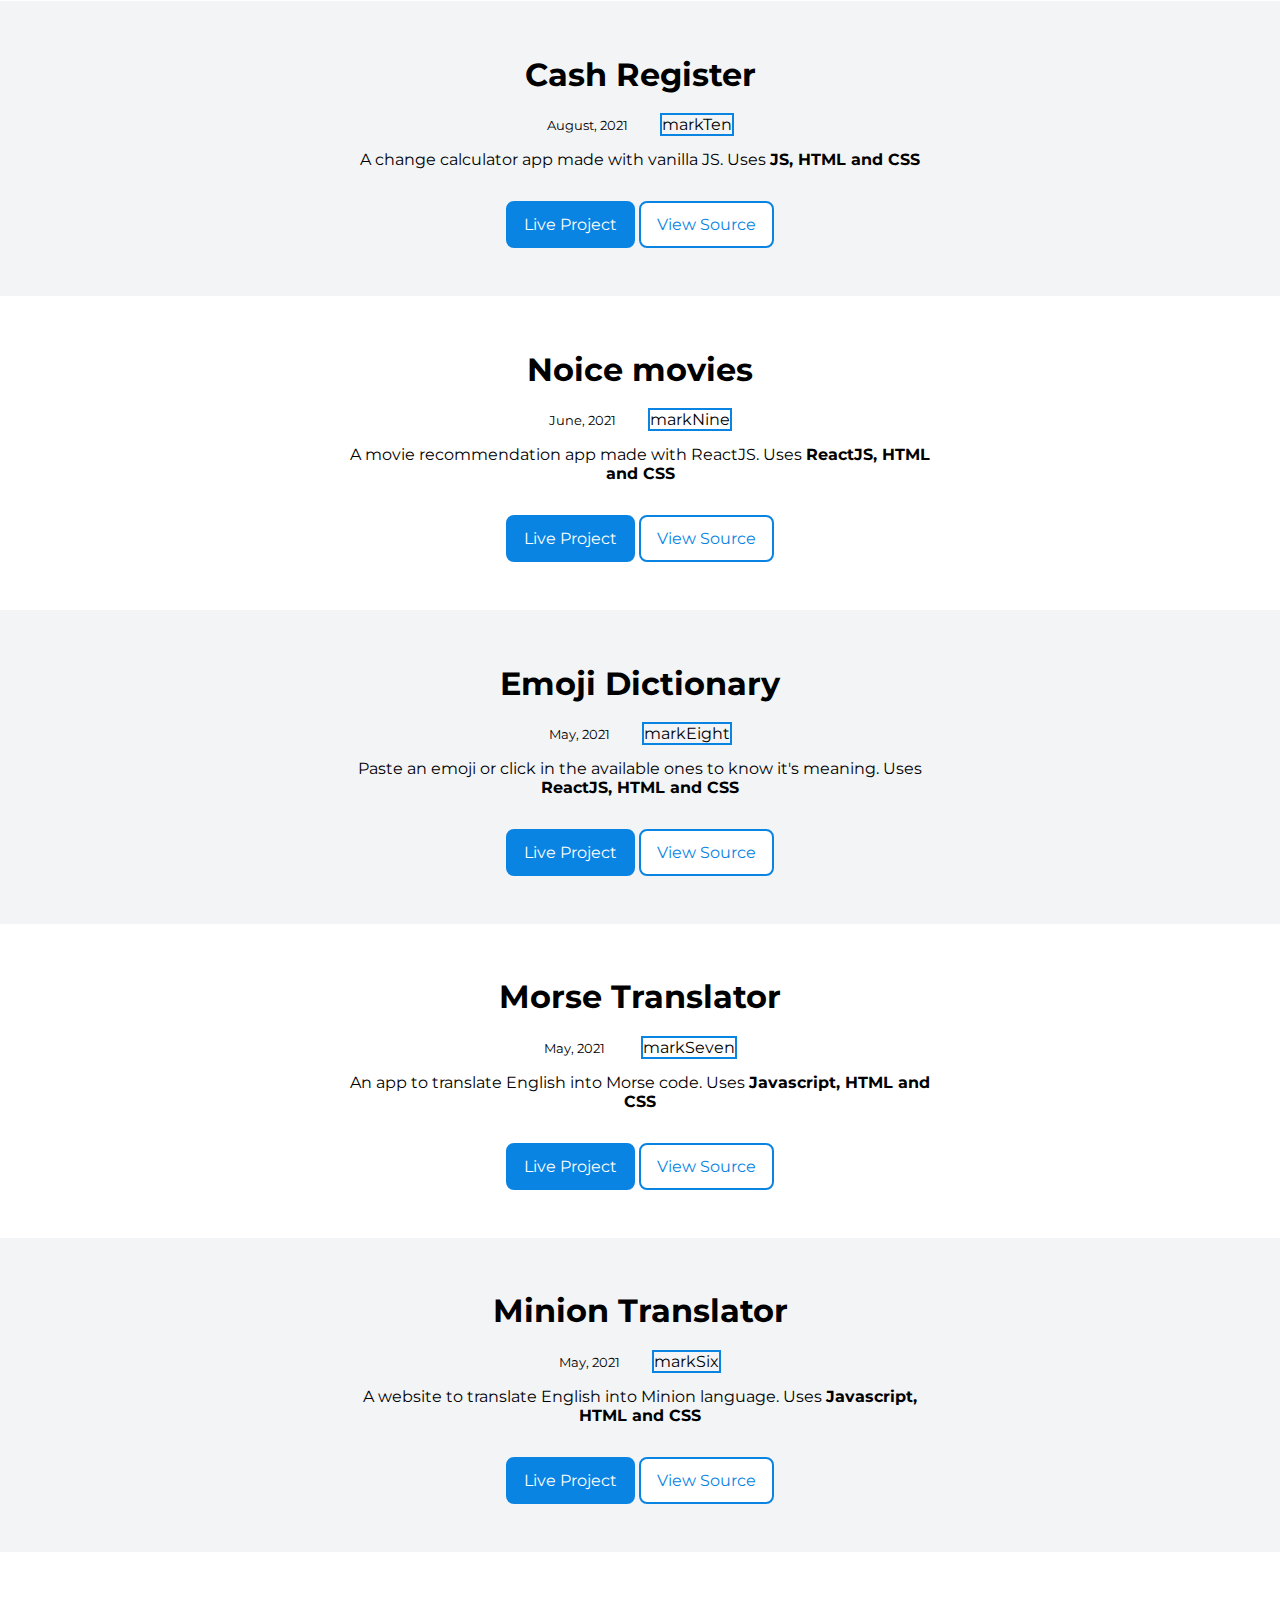
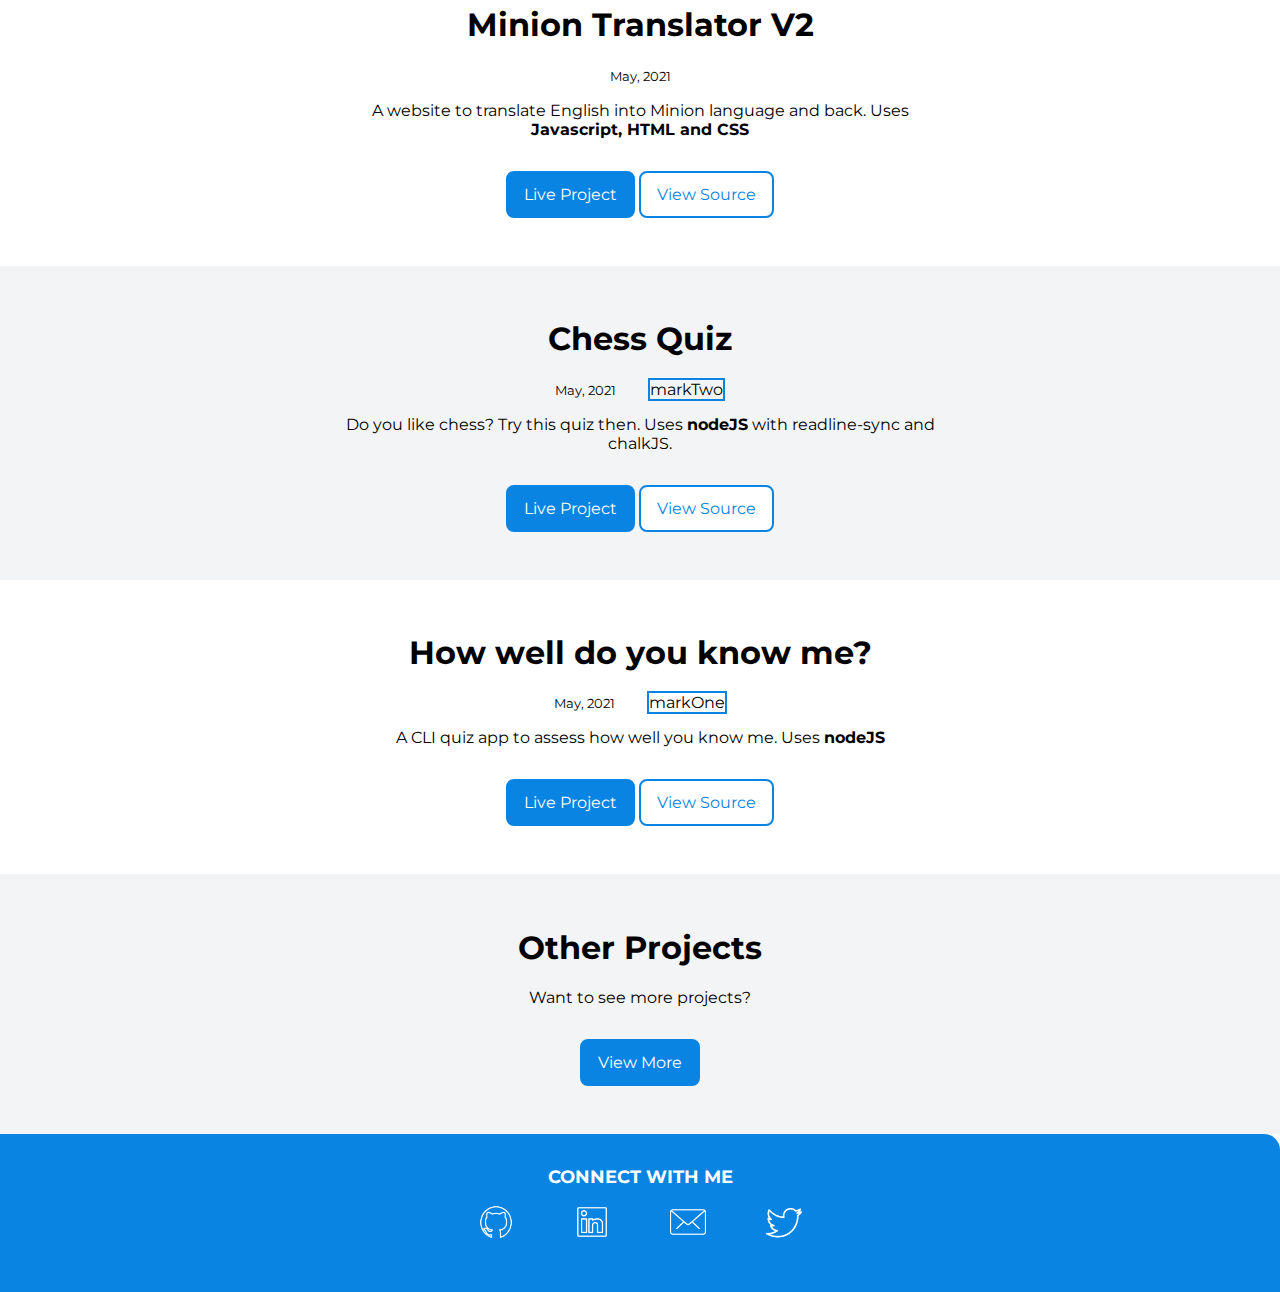
<file: projects.html>
<!DOCTYPE html>
<html lang="en">

<head>
    <meta charset="UTF-8">
    <meta http-equiv="X-UA-Compatible" content="IE=edge">
    <meta name="viewport" content="width=device-width, initial-scale=1.0">
    <link rel="stylesheet" href="styles.css" />
    <title>Uttam | Projects</title>
</head>

<body>
    <nav class="navigation container">
        <div class="nav-brand">UTTAM SHARMA</div>
        <ul class="unordered-list nav-pills">
            <li class="inline-list-item">
                <a class="link" href="/">HOME</a>
            </li>
            <li class="inline-list-item">
                <a class="link active-link" href="/projects.html">Projects</a>
            </li>
            <li class="inline-list-item">
                <a class="link" href="/blogs.html">Blogs</a>
            </li>
        </ul>
    </nav>

    <header class="hero" style="padding: 5rem;">
        <h1 class="hero-heading">see my<span class="heading-inverted"> &lt;code/&gt; </span></h1>
    </header>

    <article class="showcase-list section">
        <div class="container container-center">
            <h1>Stock profit and loss calculator</h1>
            <small>September, 2021</small><span class="tag">mark14</span>
            <p>Tells the user how much profit or loss he/she is making on a stock.
                Uses <strong>JS, HTML and CSS</strong>
            </p>

            <a class="link primary-link" href="https://uttam-profit-or-loss.netlify.app/" target="_blank">Live
                Project</a>
            <a class="link secondary-link" href="https://github.com/LordUttam/stocks-profit-loss/" target="_blank">View
                Source</a>
        </div>
    </article>


    <article class="showcase-list section">
        <div class="container container-center">
            <h1>Palindrome Birthday</h1>
            <small>September, 2021</small><span class="tag">mark13</span>
            <p>This is an app that check if a date is palindrome or not.
                Uses <strong>JS, HTML and CSS</strong>
            </p>

            <a class="link primary-link" href="https://uttam-palindrome-birthday.netlify.app/" target="_blank">Live
                Project</a>
            <a class="link secondary-link" href="https://github.com/LordUttam/palindrome-birthday/" target="_blank">View
                Source</a>
        </div>
    </article>

    <article class="showcase-list section">
        <div class="container container-center">
            <h1>Fun with Triangles</h1>
            <small>September, 2021</small><span class="tag">mark12</span>
            <p>This is a fun app created to learn about triangles in a fun way.
                Uses <strong>JS, HTML and CSS</strong>
            </p>

            <a class="link primary-link" href="https://fun-with-trikonas.netlify.app/" target="_blank">Live Project</a>
            <a class="link secondary-link" href="https://github.com/LordUttam/fun-with-triangles/" target="_blank">View
                Source</a>
        </div>
    </article>

    <article class="showcase-list section">
        <div class="container container-center">
            <h1>Lucky Birthday</h1>
            <small>August, 2021</small><span class="tag">mark11</span>
            <p>A fun app made with vanilla JS.
                Uses <strong>JS, HTML and CSS</strong>
            </p>

            <a class="link primary-link" href="https://uttam-lucky-birthday.netlify.app/" target="_blank">Live
                Project</a>
            <a class="link secondary-link" href="https://github.com/LordUttam/lucky-birthday/" target="_blank">View
                Source</a>
        </div>
    </article>

    <article class="showcase-list section">
        <div class="container container-center">
            <h1>Cash Register</h1>
            <small>August, 2021</small><span class="tag">markTen</span>
            <p>A change calculator app made with vanilla JS.
                Uses <strong>JS, HTML and CSS</strong>
            </p>

            <a class="link primary-link" href="https://uttams-change-calculator.netlify.app/" target="_blank">Live
                Project</a>
            <a class="link secondary-link" href="https://github.com/LordUttam/change-calculator/" target="_blank">View
                Source</a>
        </div>
    </article>

    <article class="showcase-list section">
        <div class="container container-center">
            <h1>Noice movies</h1>
            <small>June, 2021</small><span class="tag">markNine</span>
            <p>A movie recommendation app made with ReactJS.
                Uses <strong>ReactJS, HTML and CSS</strong>
            </p>

            <a class="link primary-link" href="https://m2ctj.csb.app/" target="_blank">Live Project</a>
            <a class="link secondary-link" href="https://github.com/LordUttam/Noice-Movies-ReactJS" target="_blank">View
                Source</a>
        </div>
    </article>

    <article class="showcase-list section">
        <div class="container container-center">
            <h1>Emoji Dictionary</h1>
            <small>May, 2021</small><span class="tag">markEight</span>
            <p>Paste an emoji or click in the available ones to know it's meaning.
                Uses <strong>ReactJS, HTML and CSS</strong>
            </p>

            <a class="link primary-link" href="https://uttam-emoji-interpreter.netlify.app/" target="_blank">Live
                Project</a>
            <a class="link secondary-link" href="https://github.com/LordUttam/Emoji-dictionary" target="_blank">View
                Source</a>
        </div>
    </article>

    <article class="showcase-list section">
        <div class="container container-center">
            <h1>Morse Translator</h1>
            <small>May, 2021</small> <span class="tag">markSeven</span>
            <p>An app to translate English into Morse code.
                Uses <strong>Javascript, HTML and CSS</strong>
            </p>

            <a class="link primary-link" href="https://uttam-morse-code.netlify.app/" target="_blank">Live Project</a>
            <a class="link secondary-link" href="https://github.com/LordUttam/Morse-code-translator"
                target="_blank">View Source</a>
        </div>
    </article>

    <article class="showcase-list section">
        <div class="container container-center">
            <h1>Minion Translator</h1>
            <small>May, 2021</small><span class="tag">markSix</span>
            <p>A website to translate English into Minion language.
                Uses <strong>Javascript, HTML and CSS</strong>
            </p>

            <a class="link primary-link" href="https://uttam-minion-translator.netlify.app/" target="_blank">Live
                Project</a>
            <a class="link secondary-link" href="https://github.com/LordUttam/Minionese-translator-v1"
                target="_blank">View Source</a>
        </div>
    </article>

    <article class="showcase-list section">
        <div class="container container-center">
            <h1>Minion Translator V2</h1>
            <small>May, 2021</small>
            <p>A website to translate English into Minion language and back.
                Uses <strong>Javascript, HTML and CSS</strong>
            </p>

            <a class="link primary-link" href="https://uttam-minion-translator-v2.netlify.app/" target="_blank">Live
                Project</a>
            <a class="link secondary-link" href="https://github.com/LordUttam/minion-translator-v2" target="_blank">View
                Source</a>
        </div>
    </article>

    <article class="showcase-list section">
        <div class="container container-center">
            <h1>Chess Quiz</h1>
            <small>May, 2021</small><span class="tag">markTwo</span>
            <p>Do you like chess? Try this quiz then.
                Uses <strong>nodeJS</strong> with readline-sync and chalkJS.
            </p>

            <a class="link primary-link" href="https://replit.com/@LordUttam/chess-quiz-nodeJS?embed=1&output=1"
                target="_blank">Live
                Project</a>
            <a class="link secondary-link" href="https://github.com/LordUttam/chess-quiz-nodeJS" target="_blank">View
                Source</a>
        </div>
    </article>


    <article class="showcase-list section">
        <div class="container container-center">
            <h1>How well do you know me?</h1>
            <small>May, 2021</small><span class="tag">markOne</span>
            <p>A CLI quiz app to assess how well you know me.
                Uses <strong>nodeJS</strong>
            </p>

            <a class="link primary-link" href="https://replit.com/@LordUttam/How-well-do-you-know-me?embed=1&output=1"
                target="_blank">Live Project</a>
            <a class="link secondary-link" href="https://github.com/LordUttam/How-well-do-you-know-me-"
                target="_blank">View Source</a>
        </div>
    </article>


    <article class="showcase-list section">
        <div class="container container-center">
            <h1>Other Projects</h1>
            <p>Want to see more projects?</p>

            <a class="link primary-link" href="./other-projects.html">View More</a>
        </div>
    </article>


    <footer class="footer">
        <div class="footer-header">CONNECT WITH ME</div>
        <ul class="social-links unordered-list">
            <li class="inline-list-item">
                <a class="link" href="https://github.com/LordUttam/" target="_blank">
                    <img class="social-icons" src="images/github1.png" alt="Github" />
                </a>
            </li>

            <li class="inline-list-item">
                <a class="link" href="https://www.linkedin.com/in/uttam-sharma-55a588178/" target="_blank">
                    <img class="social-icons" src="images/linkedin.png" alt="LinkedIn">
                </a>
            </li>

            <li class="inline-list-item">
                <a class="link" href="mailto:sharmaji.uttam@gmail.com" target="_blank">
                    <img class="social-icons" src="images/mail1.png" alt="Mail" />
                </a>
            </li>

            <li class="inline-list-item">
                <a class="link" href="https://twitter.com/LordUttam" target="_blank">
                    <img class="social-icons" src="/images/twitter1.png" alt="Twitter" />
                </a>
            </li>
        </ul>
    </footer>

</body>

</html>
</file>
<file: styles.css>
@import url('https://fonts.googleapis.com/css2?family=Montserrat&display=swap');


:root {
    --primary-color: #0984e3;
    --off-white: #F3F4F6;
    --asbestos: #7f8c8d;
}

body {
    font-family: 'Montserrat' , 'sans-serif';
    margin: 0px;
}
	
/** spaces **/	
.margin-md {	
    margin: 2rem;	
}	

.container {
    padding: 0rem 3rem;
}

.container-center {
    max-width:600px;
    margin: auto;
    text-align: center;
}

.link {
    padding: 0.75rem 1rem;
    text-decoration: none;
    text-align: center;
}

.primary-link {
    background-color: var(--primary-color);
    border-radius: 0.5rem;
    border: 2px solid var(--primary-color);
    color: white;
    display: inline-flex;
    max-width: 140px;
    margin: 1rem auto;
}

.secondary-link {
    background-color: white;
    color: var(--primary-color);
    border-radius: 0.5rem;
    border: 2px solid var(--primary-color);
    max-width: 140px;
    margin: 1rem auto;
    display: inline-flex;
}

.primary-link:hover, .secondary-link:hover {
    box-shadow: 0 .5rem 1rem 0 gray;
}

.unordered-list {
    list-style: none;
    padding-inline-start: 0px;
}

.inline-list-item {
    display: inline;
    padding: 0rem 0.5rem;
}

.navigation {
    background-color: var(--primary-color);
    color:white;
    padding: 1rem;
    border-bottom-left-radius: 1rem;
}

.navigation .nav-brand {
    font-weight: bold;
    font-size: 1.2rem;
}

.navigation .nav-pills {
    text-align: right;
}

.navigation .link {
    color: white;
    transition: all 0.2s;
}

.navigation .link:hover {
    font-weight: bold;
}

.active-link {
    font-weight: bold;
}

.hero {
    padding: 2rem;
}

.hero-img {
    max-width: 40%;
    display: block;
    margin: auto;
}

.hero .hero-heading {
    color: var(--asbestos);
    text-align: center;
    padding-top: 1rem;
}

.hero .hero-heading .heading-inverted {
    color: var(--primary-color);
}

.section {
    padding: 2rem;
    text-align: center;
}

.section h1 {
    text-align: center;
}

.tag {
    margin-left: 2rem;
    font-size: 1rem;
    border: 2px solid var(--primary-color);
}
/* 
.ow {
    background-color: var(--off-white);
} */
.section:nth-of-type(2n+1) {
    background-color: var(--off-white);
}


.footer {
    background-color: var(--primary-color);
    padding: 2rem 1rem;
    text-align: center;
    color: white;
    border-top-right-radius: 1rem;
}

.footer .link {
    color: white;
}

.footer .footer-header {
   
    font-weight: bold;
    font-size: large;
}

.footer ul {
    padding-inline-start: 0px;
}

/** projects **/
.showcase-list {
    padding: 2rem;
}

.showcase-blog {
    padding-bottom: 6rem;
    text-align: left;
}

.footer .social-icons {
    width: 2.25rem;
    padding: 0 0.25rem;
    transition: all 0.2s;
}

.footer .social-icons:hover {
    transform: scale(1.2);
}
</file>
